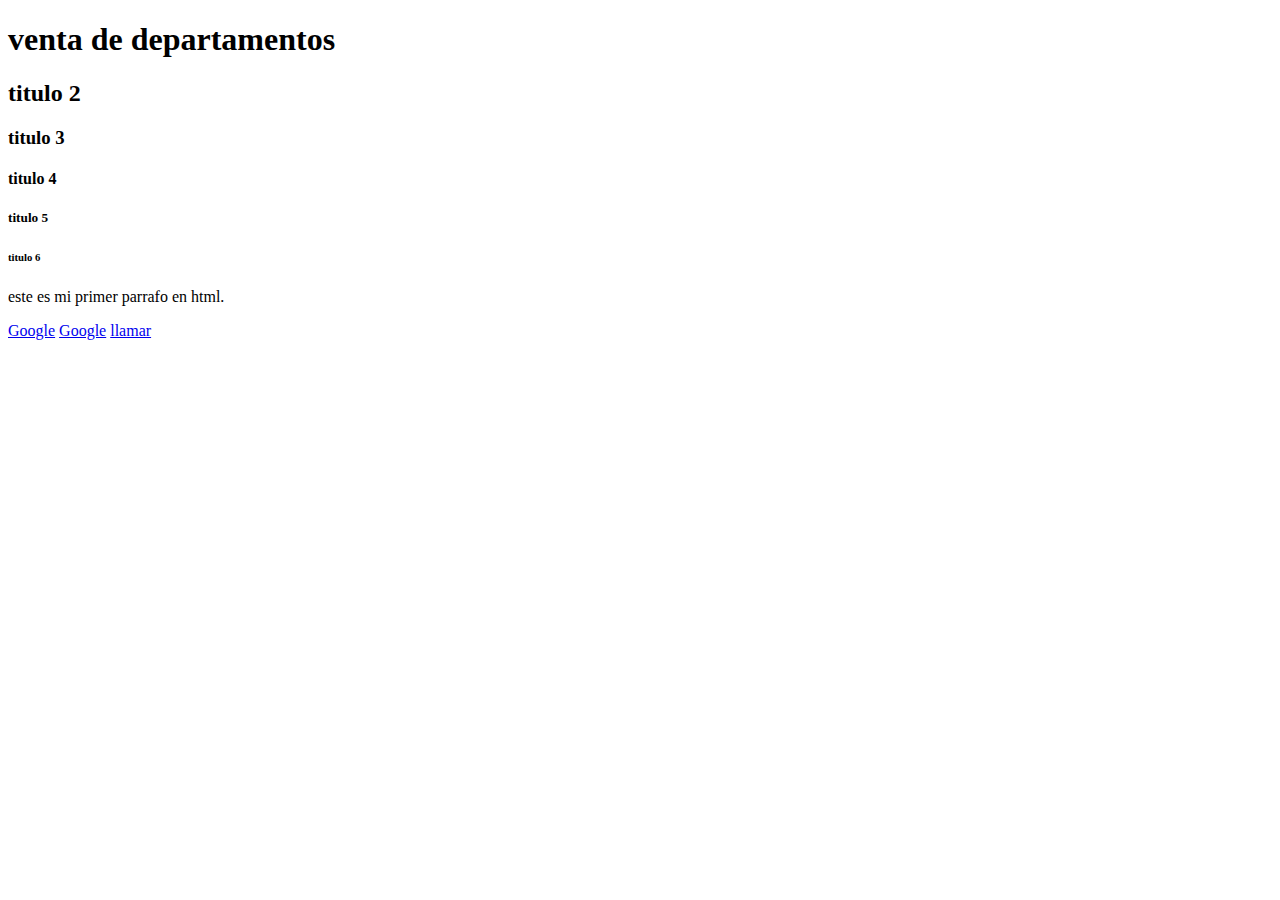
<file: 01-ESTRUCTURA-HTML/index.html>
<!DOCTYPE html><!-- que tipo de documento es -->
<html lang="es"><!-- idioma -->
  <head>
    <meta charset="UTF-8" /><!-- tipos de caracteres que se utilizan -->
    <meta name="viewport" content="width=device-width, initial-scale=1.0" />
    <title>Mi portafolio</title> <!-- titulo del sitio wed -->
  </head>
  <body>
    <h1>venta de departamentos</h1>
    <h2>titulo 2</h2>
    <h3>titulo 3</h3>
    <h4>titulo 4</h4>
    <h5>titulo 5</h5>
    <h6>titulo 6</h6>

    <p>
      este es mi primer parrafo en html.

    </p>
    <!-- ENLACES -->
    <a href="https://www.google.com/">Google</a><!--nos dirige a un sitio web en especifico -->
    <a href="https://www.google.com/" target="_blank">Google</a>
    <a href="tel:+51 935244823">llamar</a>
    
  </body>
</html>
</file>
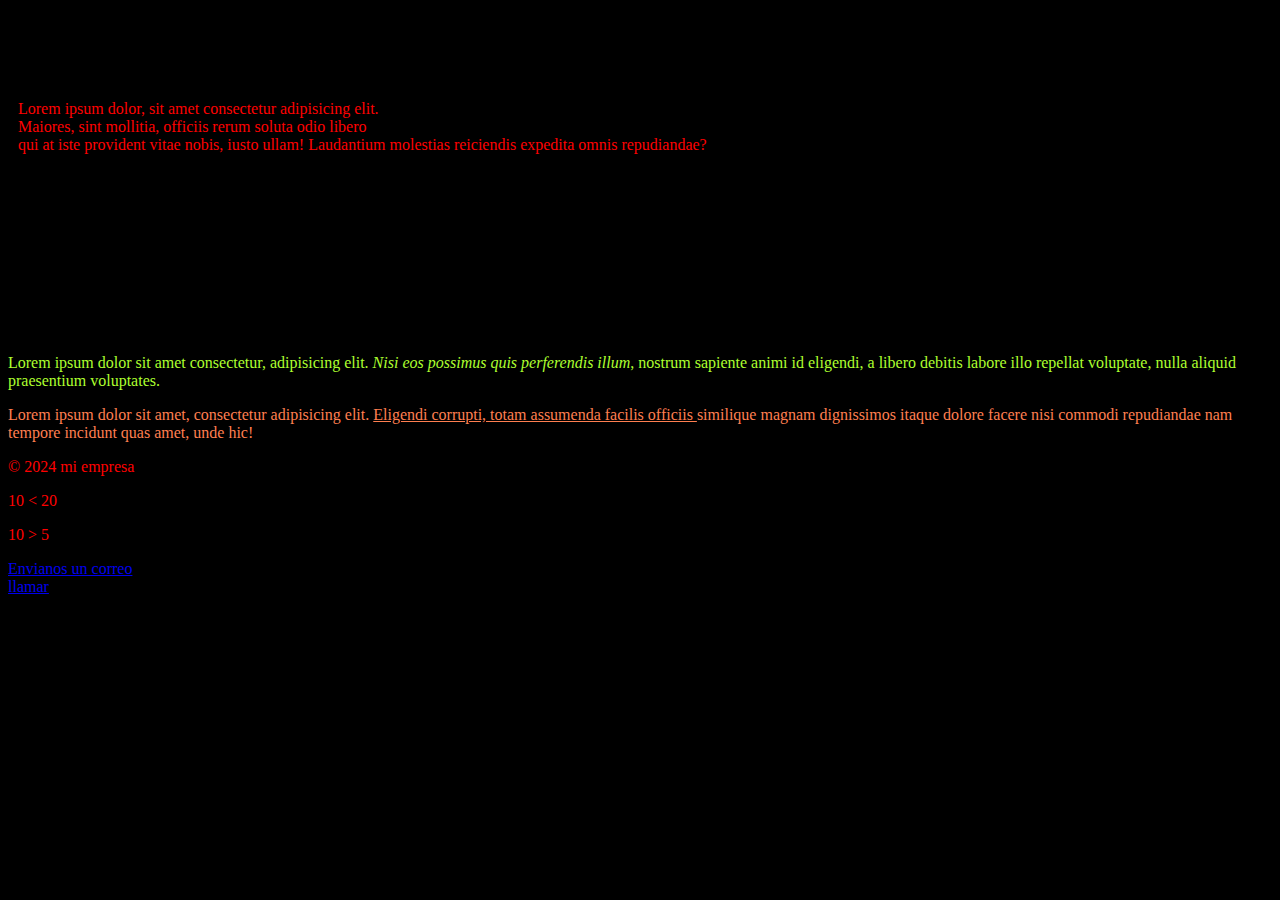
<file: 03-formato de texto/index.html>
<!DOCTYPE html>
<html lang="en">
<head>
    <meta charset="UTF-8">
    <meta name="viewport" content="width=device-width, initial-scale=1.0">
    <title>Formato texto</title>
    <style>
        body{
            background-color: black;
            color: aliceblue;
        }
        .primer-parrafo{
            font-weight: 200;
            margin: 100px 200px 200px 10px;
        }
        #segundo-parrafo{
            color: greenyellow;
        }
        p{
            color: red;
        }
        .tercer-parrafo{
            color: aqua;
        }
        #tercer-parrafo{
            color: coral;
        }
    </style>
</head>
<body>
    <p class="primer-parrafo"> 
        Lorem ipsum dolor, sit amet <strong>consectetur </strong> adipisicing elit. <br>
         Maiores, sint mollitia, officiis rerum soluta odio libero <br>
         qui at iste provident vitae nobis, iusto ullam! Laudantium molestias reiciendis expedita omnis repudiandae?
    </p>
    <p id="segundo-parrafo">
        Lorem ipsum dolor sit amet consectetur, adipisicing elit. 
       <em> Nisi eos possimus quis perferendis illum</em>, nostrum sapiente animi id eligendi, a libero debitis labore illo repellat voluptate, nulla aliquid praesentium voluptates.
    </p>
    <p class="tercer-parrafo" id="tercer-parrafo">
        Lorem ipsum dolor sit amet, consectetur adipisicing elit. 
       <u>Eligendi corrupti, totam assumenda facilis officiis
       </u>  similique magnam dignissimos itaque dolore facere nisi commodi repudiandae nam tempore incidunt quas amet, unde hic!
    </p>
    <p>
       &copy; 2024 mi empresa
    </p>
    <p>10 &lt; 20</p>
    <p>10 &gt; 5</p>

    <a href="mailto:cj7christiangt@gmail.com">Envianos un correo</a> <br>
    
    <a href="tel:+51 935244823">llamar</a>
</body>
</html>
</file>
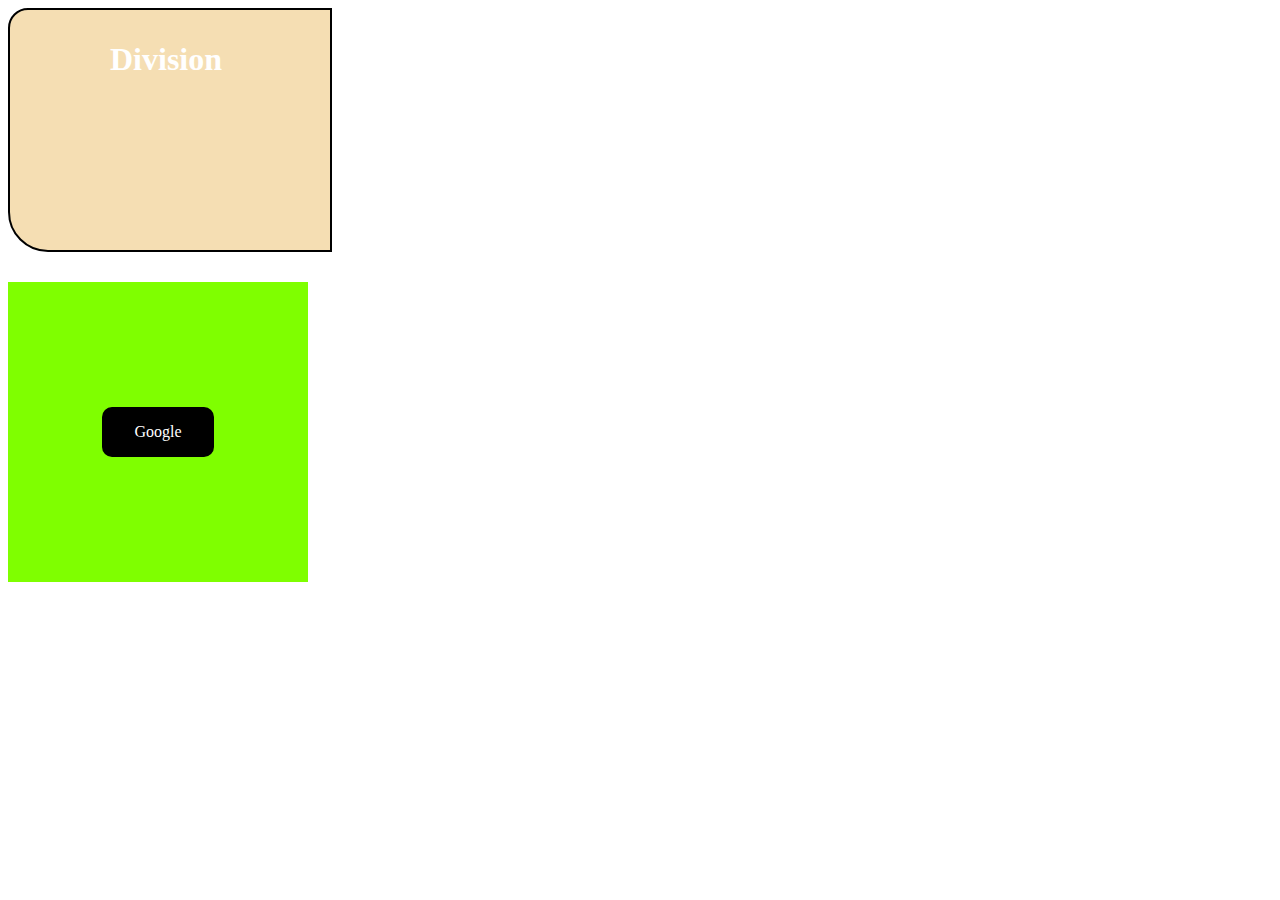
<file: 04-box-model/index.html>
<!DOCTYPE html>
<html lang="en">
<head>
    <meta charset="UTF-8">
    <meta name="viewport" content="width=device-width, initial-scale=1.0">
    <title>box model</title>
    <style> 
    .container{
        height: 200px;
        width: 200px;
        background-color: wheat;
        color: white;
        padding: 10px 20px 30px 100px;
        border: 2px solid #000;
         border-radius: 20px 0 0 40px;
         margin-bottom: 30px;
    }
    .btn{
padding: 1rem 2rem;
background-color: #000;
color: white;
text-decoration: none;
border-radius: 10px;
    }
    .btn:hover{
        background-color: white;
        color: #000;
        border: 2px solid black;
    }
    .section{
        height: 300px;
        width: 300px;
        background-color: chartreuse;
        display: flex;
        align-items: center;
        justify-content: center;
    }
    </style>
</head>
<body>
    <div class="container">
<h1>Division</h1>
    </div>
    <section class="section">
<a href="https://www.google.com/" class="btn">Google</a>
    </section>
</body>
</html>
</file>
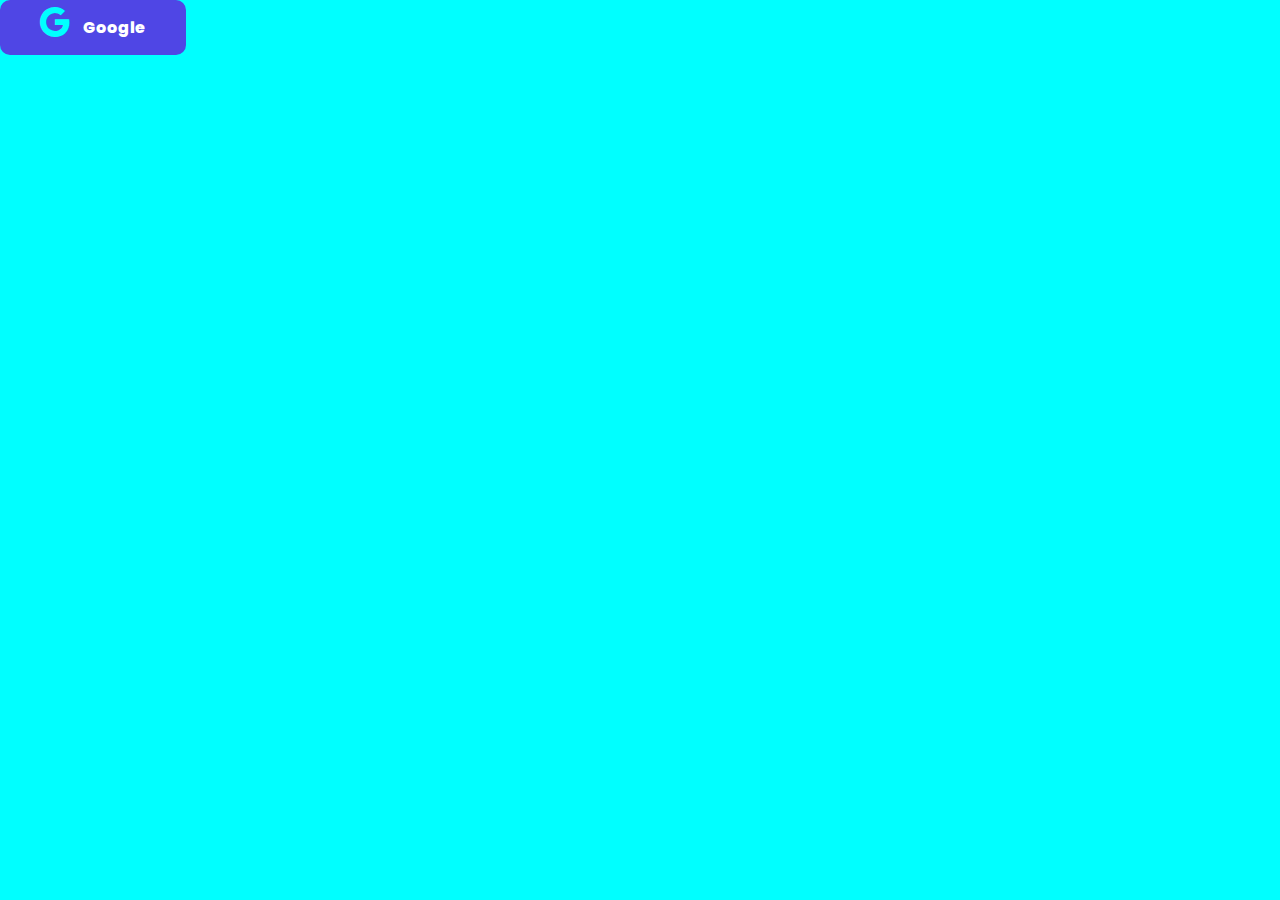
<file: 05-estados de enlaces/index.html>
<!DOCTYPE html>
<html lang="en">
  <head>
    <meta charset="UTF-8" />
    <meta name="viewport" content="width=device-width, initial-scale=1.0" />
    <title>Estados de Enlaces</title>
    <link
      rel="stylesheet"
      href="https://cdn.jsdelivr.net/npm/bootstrap-icons@1.11.3/font/bootstrap-icons.min.css"
    />
    <link rel="preconnect" href="https://fonts.googleapis.com" />
    <link rel="preconnect" href="https://fonts.gstatic.com" crossorigin />
    <link
      href="https://fonts.googleapis.com/css2?family=Poppins:ital,wght@0,100;0,200;0,300;0,400;0,500;0,600;0,700;0,800;0,900;1,100;1,200;1,300;1,400;1,500;1,600;1,700;1,800;1,900&display=swap"
      rel="stylesheet"/>
<link rel="stylesheet" href="./css/style.css">   
 <style>
    
    </style>
  </head>
  <body>
    <div>
      <a class="btn__google" href="https://www.google.com/" target="_blank">
        <i class="bi bi-google"></i>
        Google</a
      >
    </div>
    <!-- 
    <a href="https://www.google.com/" target="_blank">
        <img src="./img/bosque-iluminado-por-la-luz-solar_bfd08849_800x800.webp" alt="paisaje">
    </a> -->
    
  </body>
</html>
</file>
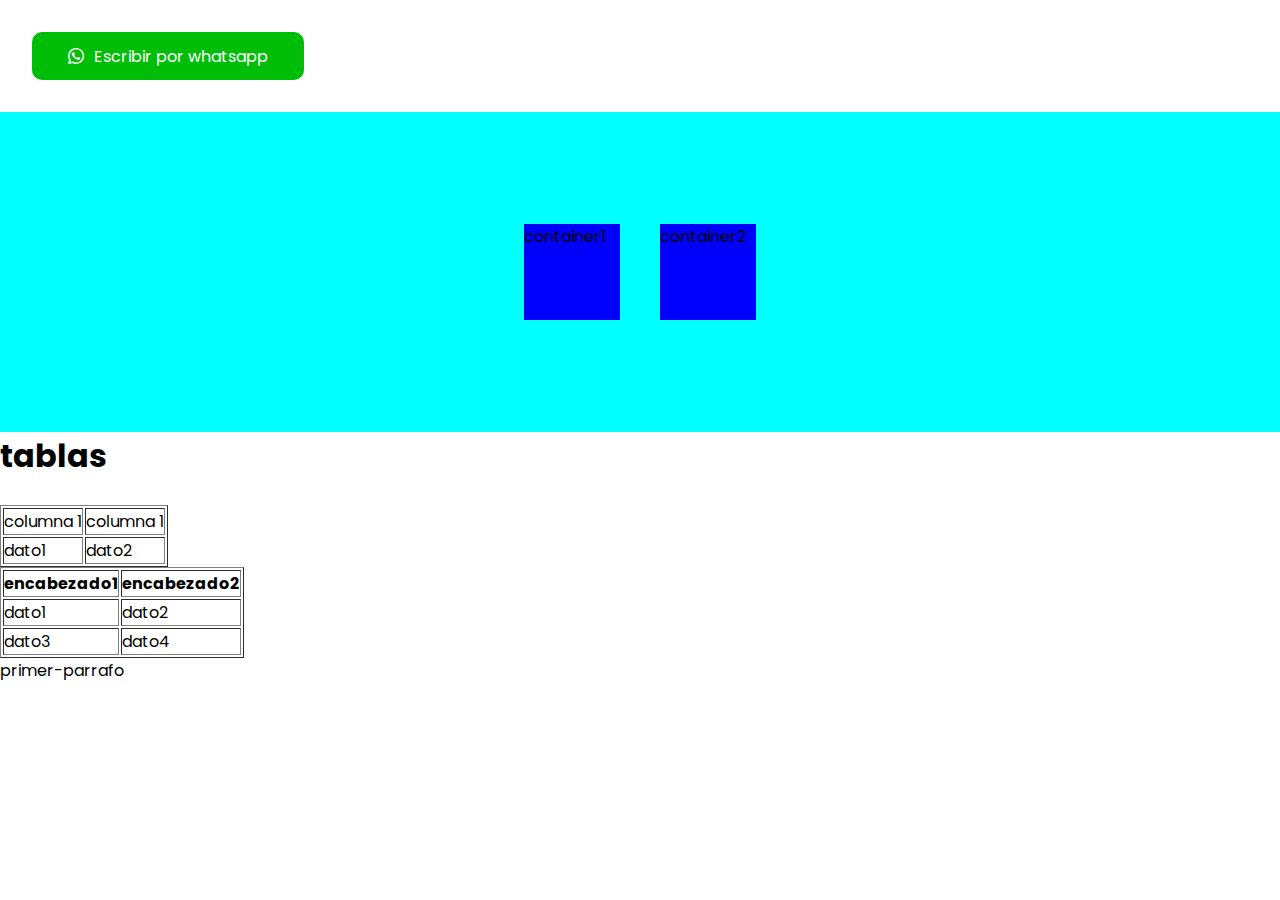
<file: 06-tablas/index.html>
<!DOCTYPE html>
<html lang="en">
  <head>
    <meta charset="UTF-8" />
    <meta name="viewport" content="width=device-width, initial-scale=1.0" />
    <title>tablas</title>

    <link
      rel="stylesheet"
      href="https://cdn.jsdelivr.net/npm/bootstrap-icons@1.11.3/font/bootstrap-icons.min.css"
    />
    <link rel="preconnect" href="https://fonts.googleapis.com" />
    <link rel="preconnect" href="https://fonts.gstatic.com" crossorigin />
    <link
      href="https://fonts.googleapis.com/css2?family=Poppins:ital,wght@0,100;0,200;0,300;0,400;0,500;0,600;0,700;0,800;0,900;1,100;1,200;1,300;1,400;1,500;1,600;1,700;1,800;1,900&display=swap"
      rel="stylesheet"
    />
    <link rel="stylesheet" href="./css/style.css" />
  </head>
  <body>
    <div class="container">
      <a href="https://wa.link/ngj5h5" target="_blank" class="btn"
        ><i class="bi bi-whatsapp"></i>Escribir por whatsapp</a
      >
    </div>
    <section>
      <div class="section__container">container1</div>
      <div class="section__container">container2</div>
    </section>
    <h1>tablas</h1>
    <table border="1">
<tr>
    <td>
        columna 1
    </td>
    <td>
        columna 1
    </td>
</tr>
<tr>
    <td>dato1</td>
    <td>dato2</td>
</tr>
<br>
<table border="1">
 
  <thead>
    <tr>
        <th>encabezado1</th>
        <th>encabezado2</th>
    </tr>
  </thead>
   <tbody>
    <tr>
        <td>dato1</td>
        <td>dato2</td>
    </tr>
    
   </tbody>
   <tfoot>
    <tr>
        <td>dato3</td>
        <td>dato4</td>
    </tr>
   </tfoot>
    </table>
    <p> primer-parrafo</p>
  </body>
</html>
</file>
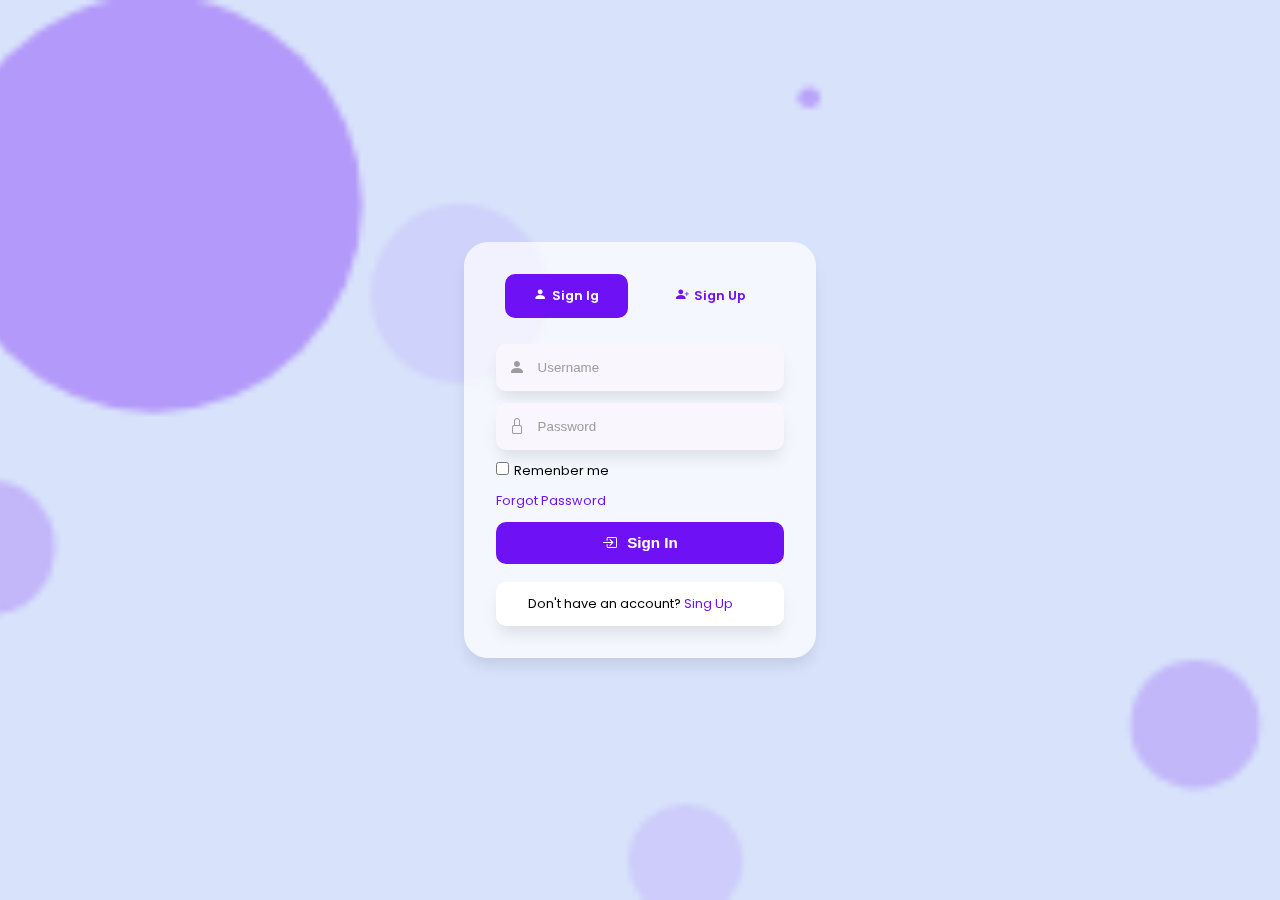
<file: 08-formularios/index.html>
<!DOCTYPE html>
<html lang="es">
  <head>
    <meta charset="UTF-8" />
    <meta name="viewport" content="width=device-width, initial-scale=1.0" />
    <title>formulario</title>
    <link
      rel="stylesheet"
      href="https://cdn.jsdelivr.net/npm/bootstrap-icons@1.11.3/font/bootstrap-icons.min.css"
    />
    <link rel="preconnect" href="https://fonts.googleapis.com" />
    <link rel="preconnect" href="https://fonts.gstatic.com" crossorigin />
    <link
      href="https://fonts.googleapis.com/css2?family=Poppins:ital,wght@0,100;0,200;0,300;0,400;0,500;0,600;0,700;0,800;0,900;1,100;1,200;1,300;1,400;1,500;1,600;1,700;1,800;1,900&display=swap"
      rel="stylesheet"
    />
    <link rel="stylesheet" href="./css/index.css" />
    <link
      rel="stylesheet"
      href="https://cdn.jsdelivr.net/npm/bootstrap-icons@1.11.3/font/bootstrap-icons.min.css"
    />
  </head>
  <body>
    <section class="form">
      <canvas id="myCanvas"></canvas>
      <div class="form__background">
        <form action="">
          <div class="form__containerButtons">
            <a href="#" class="form__button active"
              ><i class="bi bi-person-fill"></i>Sign Ig</a
            >
            <a href="#" class="form__button disabled"
              ><i class="bi bi-person-plus-fill"></i>Sign Up</a
            >
          </div>
          <div class="form__containerInputs">
            <div class="form__boxInput">
              <i class="bi bi-person-fill"></i>
              <input class="input" type="text" placeholder="Username" />
            </div>
            <div class="form__boxInput">
              <i class="bi bi-lock"></i>
              <input class="input" type="password" placeholder="Password" />
            </div>
            <div class="form__check">
              <label class="form__check" for=""
                ><input  type="checkbox" />Remenber me</label
              >
            </div>

            <a href="#">Forgot Password</a>
          </div>
          <div>
            <button><i class="bi bi-box-arrow-in-right"></i>Sign In</button>
          </div>
          <div class="form__account">
            <span>Don't have an account? <a href="">Sing Up</a></span>
          </div>
        </form>
      </div>
    </section>
    <script src="./js/script.js"></script>
  </body>
</html>
</file>
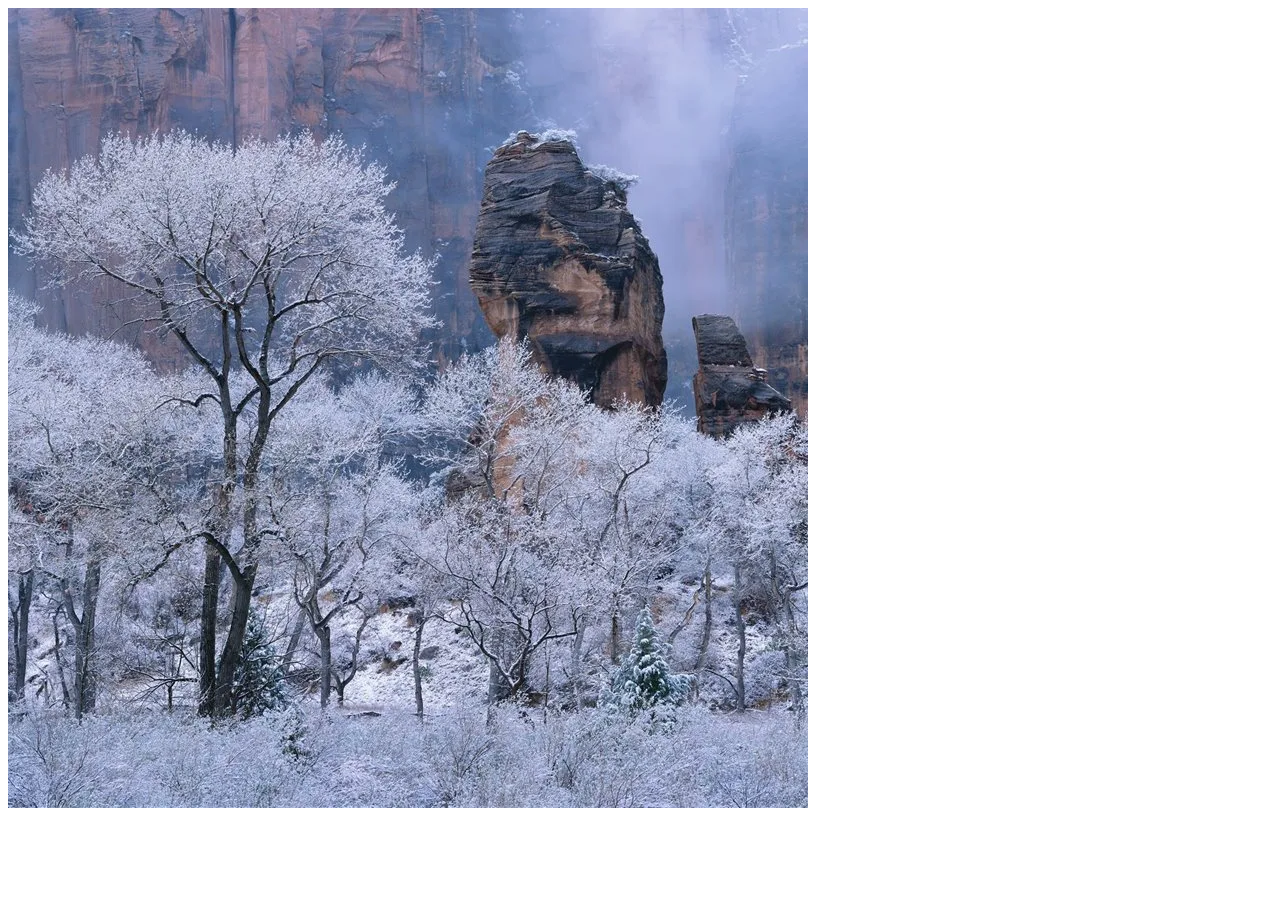
<file: 02-etiquetas html/html/index.html>
<!DOCTYPE html>
<html lang="en">
<head>
    <meta charset="UTF-8">
    <meta name="viewport" content="width=device-width, initial-scale=1.0">
    <title>Document</title>
</head>
<body>
    <img src="../img/fotografo-de-paisajes-naturales-del-ano-segundo-premio_0333a7dc_800x800.webp" alt="imagen">
</body>
</html>
</file>
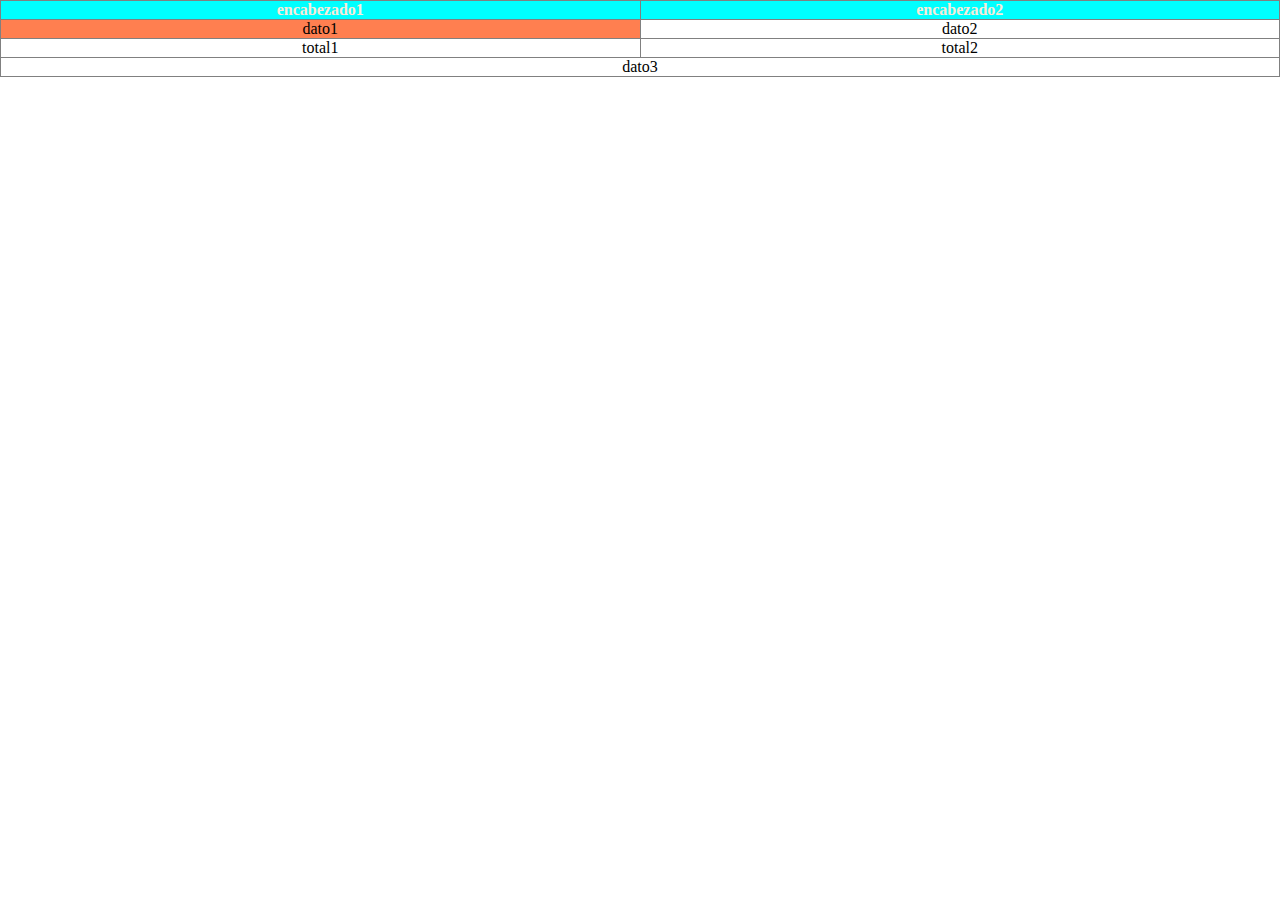
<file: 07-estilos-de-tablas/tablas/index.html>
<!DOCTYPE html>
<html lang="en">
<head>
    <meta charset="UTF-8">
    <meta name="viewport" content="width=device-width, initial-scale=1.0">
    <title>estilos de tablas</title>
    <link rel="stylesheet" href="./css/index.css">
</head>
<body>
    <table border="1">
 
        <thead>
          <tr>
              <th>encabezado1</th>
              <th>encabezado2</th>
          </tr>
        </thead>
         <tbody>
          <tr>
              <td class="dato1">dato1</td>
              <td>dato2</td>
          </tr>
          
         </tbody>
         <tfoot>
          <tr>
              <td colspan="2">dato3</td>
              
          </tr>
         <tfoot>
            <tr> 
                <td>total1</td>
                <td>total2</td>
            </tr>
         </tfoot>
          </table>
</body>
</html>
</file>
<file: 05-estados de enlaces/css/style.css>
body {
    font-family: "Poppins", sans-serif;
    background-color: aqua;
    margin: 0;
    padding: 0;

  }
  *{
    margin: 0;
    padding: 0;
    
  }

  
  .btn__google {
    background-color: #4f46e5;
    padding: 1rem 2.5rem;
    color: white;
    text-decoration: none;
    border-radius: 10px;
    font-weight: 800;
  }
  .btn__google i {
    color: cyan;
    margin: 0 10px 0 0;
    font-size: 30px;
  }
</file>
<file: 06-tablas/css/style.css>
*{
    padding: 0;
    margin: 0;
    box-sizing: border-box;
}
body{
    font-family: "Poppins", sans-serif;
}
.container{
    padding: 2rem;
}
.btn{
    background-color: #00bd07;
    color: white;
    text-decoration: none;
    height: 3rem;
    width: 17rem;
    display: flex;
    justify-content: center;
    align-items: center;
    gap: 10px;
    border-radius: 10px;
}
section{
    display: flex;
    width: 100%;
    background-color: aqua;
    height: 20rem;
    justify-content: center;
    align-items: center;
    gap: 40px;
}
.section__container{
    height: 6rem;
    width: 6rem;
    background-color: blue;
}
</file>
<file: 08-formularios/css/index.css>
* {
  padding: 0;
  margin: 0;
  box-sizing: border-box;
}

body {
  font-family: 'Poppins', sans-serif;
  background-color: #6F11F5;
}

:root {
  --color-btn: #6F11F5;
  --background-form: #F9F6FD;
  --color-white: #fff;
  --body-background: #D8E2FB;
  --white-grad-1: linear-gradient(to top, #e6e9f0 0%, #eef1f5 100%);
}

.form {
  background-color: var(--body-background);
  height: 100vh;
  width: 100vw;
  display: flex;
  justify-content: center;
  align-items: center;
}

#myCanvas{
  height: 100vh;
  width: 100%;
  object-fit: cover;
}

.form__background {
  position: absolute;
  background-color: #ffffffb6;
  border-radius: 1.5rem;
  height: 26rem;
  width: 22rem;
  padding: 2rem;
  box-shadow: 0px 10px 15px -3px rgba(0, 0, 0, 0.1);
}

.form__containerButtons {
  display: flex;
  justify-content: center;
  gap: 20px;
  margin-bottom: 26px;
}

.form__button {
  padding: .8rem 1.8rem;
  font-size: .8rem;
  border-radius: 10px;
  text-decoration: none;
  display: flex;
  gap: 5px;
  font-weight: 600;
}

.active {
  background-color: var(--color-btn);
  color: var(--color-white);
}

.disabled {
  color: var(--color-btn);
}

.form__containerInputs {
  display: flex;
  flex-direction: column;
  gap: 12px;
}

.form__boxInput{
  background-color: var(--background-form);
  box-shadow: 0px 10px 15px -3px rgba(0, 0, 0, 0.1);
  padding: 0 .8rem;
  border-radius: 10px;
  display: flex;
  align-items: center;
}

.form__boxInput i{
  color: #9c9c9c;
}

.form__containerInputs .input {
  background-color: var(--background-form);
  padding: 1rem .8rem;
  border: none;
  width: 100%;
}

.form__containerInputs input::placeholder {
  color: #9c9c9c;
}

.form__containerInputs a {
  color: var(--color-btn);
  text-decoration: none;
  font-size: .8rem;
}

.form__checkbox{
  display: flex;
}

.form__check {
  font-size: .8rem;
}

.form__check input[type="checkbox"] {
  margin-right: 5px;
}

button {
  display: flex;
  width: 100%;
  border: none;
  margin-top: 12px;
  padding: .8rem 1.8rem;
  justify-content: center;
  align-items: center;
  border-radius: 10px;
  background-color: var(--color-btn);
  color: var(--color-white);
  font-weight: 600;
  font-size: .95rem;
  gap: 10px;
  cursor: pointer;
}

.form__account {
  padding: .8rem 2rem;
  background-color: var(--color-white);
  margin-top: 18px;
  font-size: .8rem;
  box-shadow: 0px 10px 15px -3px rgba(0, 0, 0, 0.1);
  border-radius: 10px;
}

.form__account a {
  text-decoration: none;
  color: var(--color-btn);

}
</file>
<file: 07-estilos-de-tablas/tablas/css/index.css>
*{
    padding: 0;
    margin: 0;
}
table{
    width: 100%;
    border-collapse: collapse;
}
th{
    background-color: aqua;
    color: antiquewhite;
}
.dato1{
    background-color: coral;
    text-align: center;
}
td{
    text-align: center;
}
</file>
